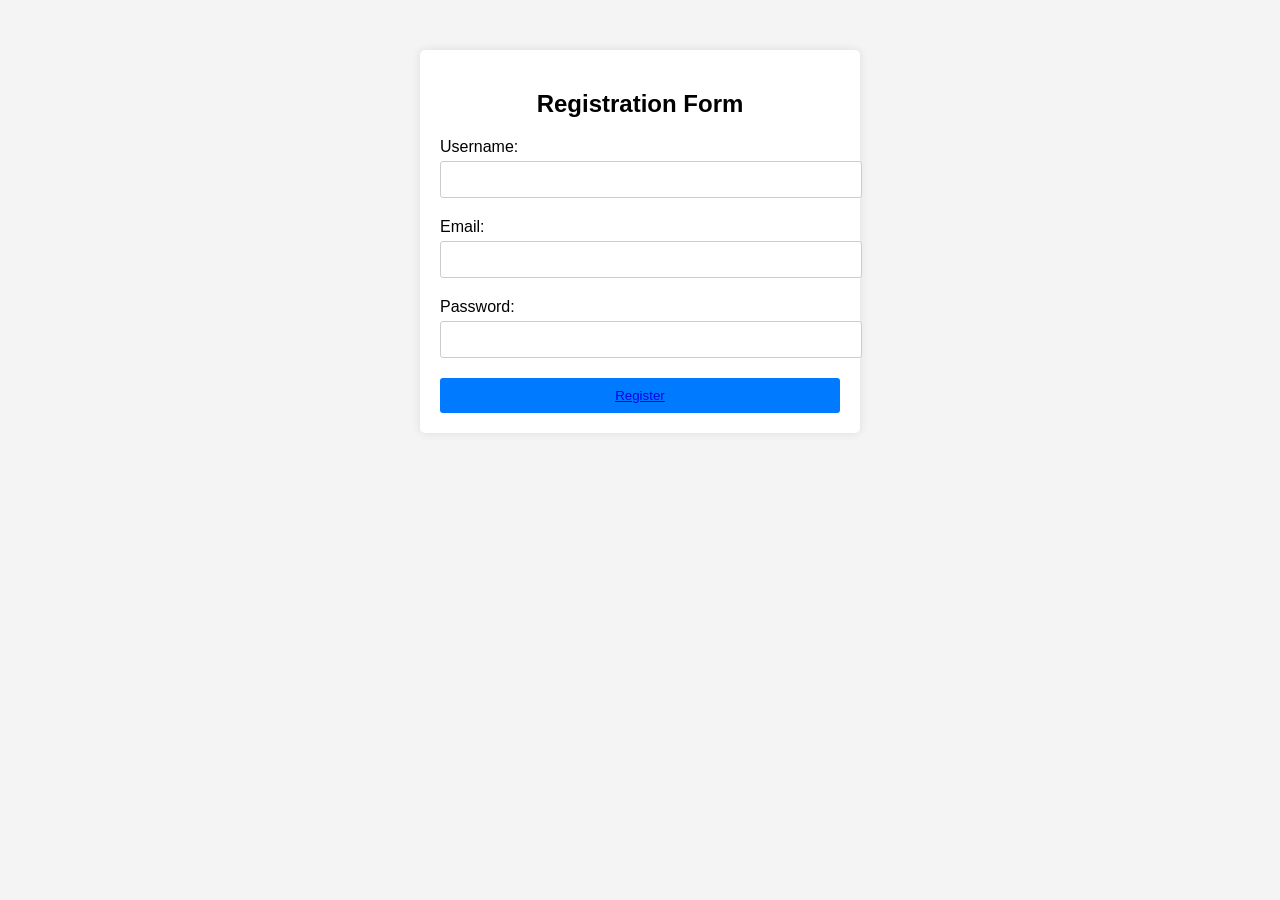
<file: register page.html>
<!DOCTYPE html>
<html lang="en">
<head>
    <meta charset="UTF-8">
    <meta name="viewport" content="width=device-width, initial-scale=1.0">
    <title>Registration Page</title>
    <!-- <link rel="stylesheet" href="./sign in page.html"> -->
    <!-- <a href="./sign in page.html"></a> -->
    <style>
        body {
    font-family: Arial, sans-serif;
    margin: 0;
    padding: 0;
    background-color: #f4f4f4;
}

.container {
    max-width: 400px;
    margin: 50px auto;
    background-color: #fff;
    padding: 20px;
    border-radius: 5px;
    box-shadow: 0 0 10px rgba(0, 0, 0, 0.1);
}

h2 {
    text-align: center;
}

.form-group {
    margin-bottom: 20px;
}

label {
    display: block;
    margin-bottom: 5px;
}

input[type="text"],
input[type="email"],
input[type="password"] {
    width: 100%;
    padding: 10px;
    border: 1px solid #ccc;
    border-radius: 3px;
}

button {
    display: block;
    width: 100%;
    padding: 10px;
    background-color: #007bff;
    color: #fff;
    border: none;
    border-radius: 3px;
    cursor: pointer;
    transition: background-color 0.3s;
}

button:hover {
    background-color: #0056b3;
}

    </style>
</head>
<body>
    <div class="container">
        <h2>Registration Form</h2>
        <form action="submit.php" method="post">
            <div class="form-group">
                <label for="username">Username:</label>
                <input type="text" id="username" name="username" required>
            </div>
            <div class="form-group">
                <label for="email">Email:</label>
                <input type="email" id="email" name="email" required>
            </div>
            <div class="form-group">
                <label for="password">Password:</label>
                <input type="password" id="password" name="password" required>
            </div>
            <button type="submit"><a href="./sign in page.html">Register </a></button>
        </form>
        
    </div>
</body>
</html>
</file>
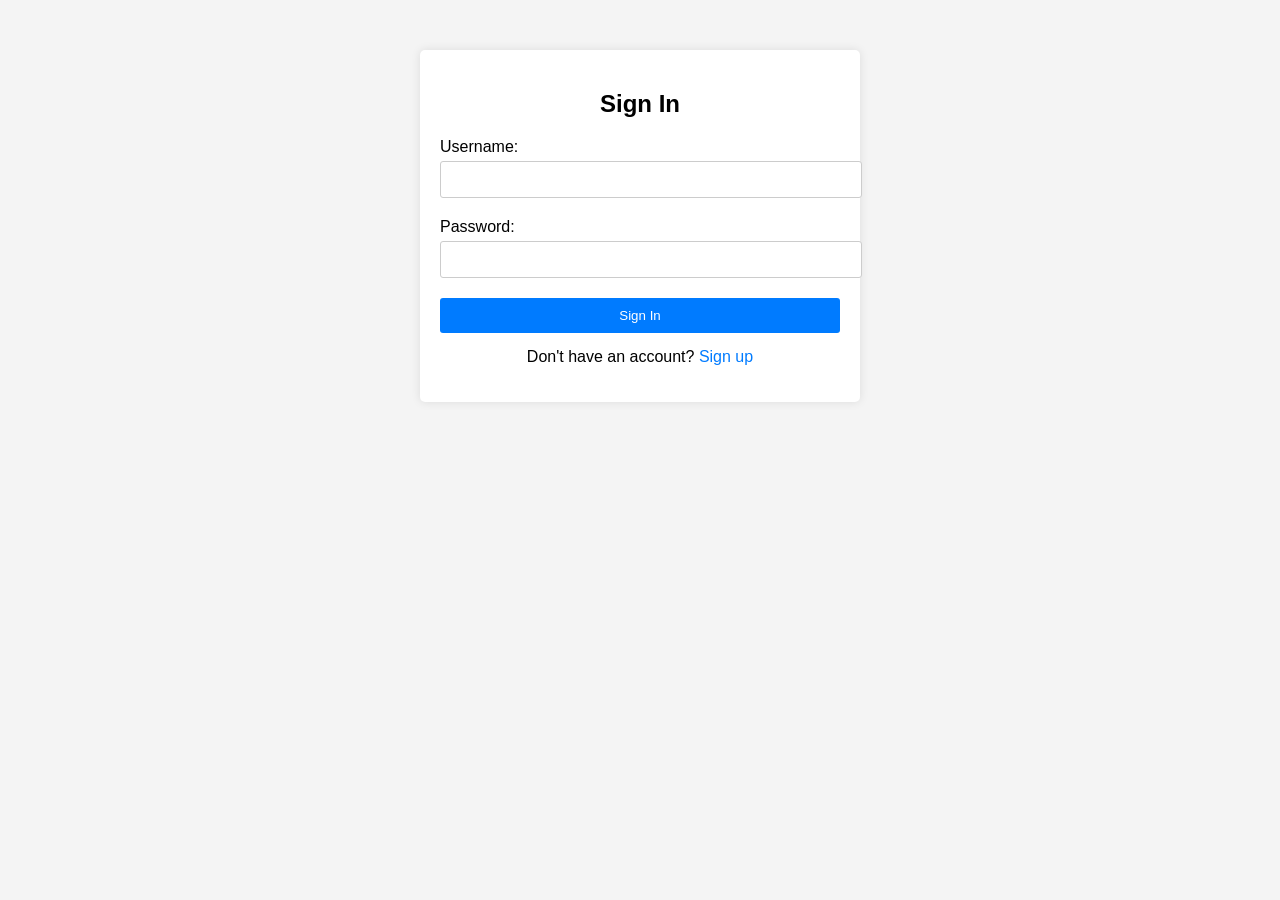
<file: sign in page.html>
<!DOCTYPE html>
<html lang="en">
<head>
    <meta charset="UTF-8">
    <meta name="viewport" content="width=device-width, initial-scale=1.0">
    <title>Sign In Page</title>
    <link rel="stylesheet" href="./register page.html">
    <style>
        body {
    font-family: Arial, sans-serif;
    margin: 0;
    padding: 0;
    background-color: #f4f4f4;
}

.container {
    max-width: 400px;
    margin: 50px auto;
    background-color: #fff;
    padding: 20px;
    border-radius: 5px;
    box-shadow: 0 0 10px rgba(0, 0, 0, 0.1);
}

h2 {
    text-align: center;
}

.form-group {
    margin-bottom: 20px;
}

label {
    display: block;
    margin-bottom: 5px;
}

input[type="text"],
input[type="password"] {
    width: 100%;
    padding: 10px;
    border: 1px solid #ccc;
    border-radius: 3px;
}

button {
    display: block;
    width: 100%;
    padding: 10px;
    background-color: #007bff;
    color: #fff;
    border: none;
    border-radius: 3px;
    cursor: pointer;
    transition: background-color 0.3s;
}

button:hover {
    background-color: #0056b3;
}

p {
    text-align: center;
    margin-top: 15px;
}

a {
    color: #007bff;
    text-decoration: none;
}

a:hover {
    text-decoration: underline;
}

    </style>
</head>
<body>
    <div class="container">
        <h2>Sign In</h2>
        <form action="login.php" method="post">
            <div class="form-group">
                <label for="username">Username:</label>
                <input type="text" id="username" name="username" required>
            </div>
            <div class="form-group">
                <label for="password">Password:</label>
                <input type="password" id="password" name="password" required>
            </div>
            <button type="submit">Sign In</button>
        </form>
        <p>Don't have an account? <a href="register.html">Sign up</a></p>
    </div>
</body>
</html>
</file>
